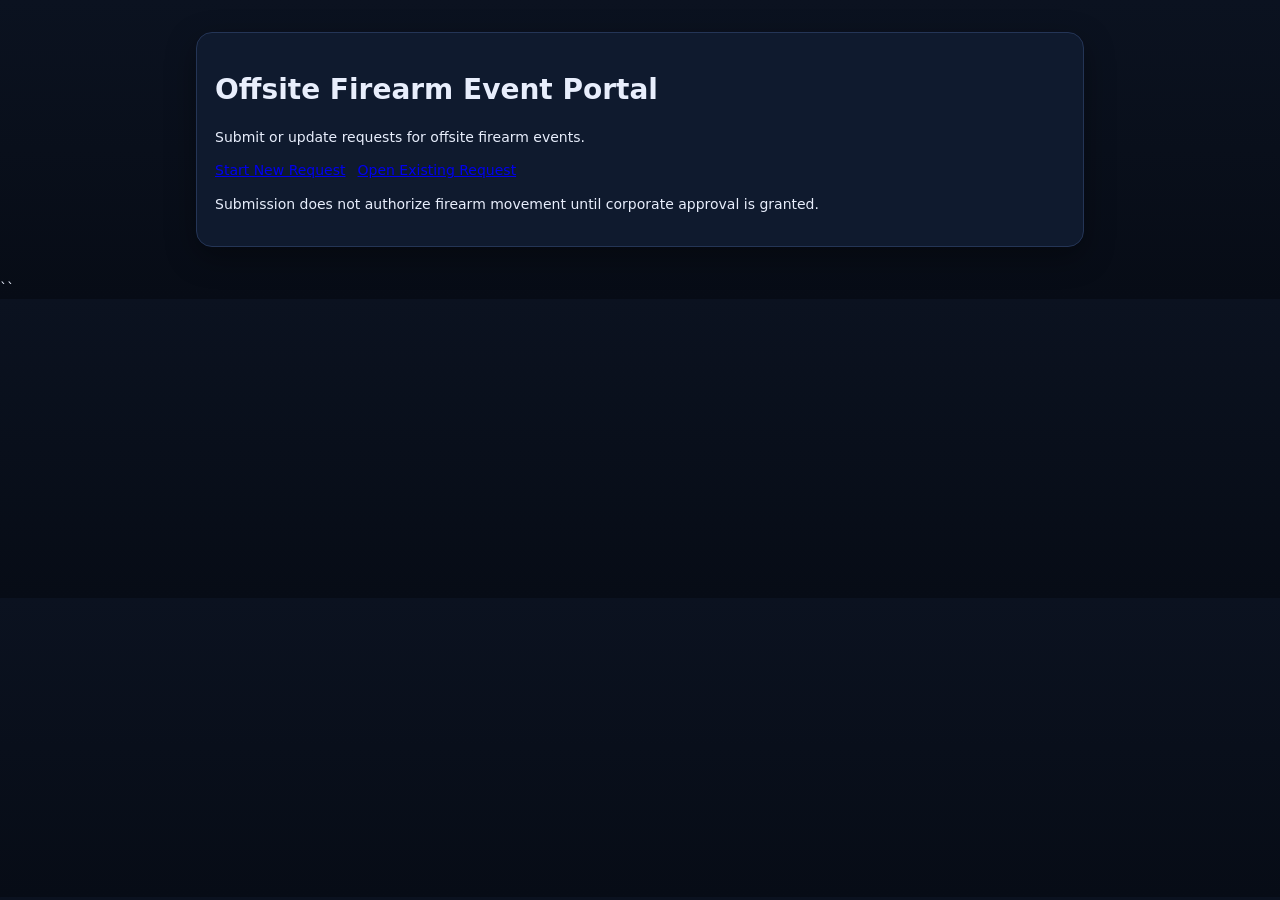
<file: index.html>
<!doctype html>
<html lang="en">
<head>
  <meta charset="utf-8"/>
  <meta name="viewport" content="width=device-width,initial-scale=1"/>
  <title>Offsite Firearm Event Portal</title>
  <link rel="stylesheet" href="styles.css">
</head>
<body>
  <main class="container">
    <div class="card center">
      <h1>Offsite Firearm Event Portal</h1>
      <p class="subtext">Submit or update requests for offsite firearm events.</p>

      <div class="actions vertical">
        <a class="btn primary" href="new-request.html">Start New Request</a>
        <a class="btn secondary" href="update-request.html">Open Existing Request</a>
      </div>

      <p class="note">
        Submission does not authorize firearm movement until corporate approval is granted.
      </p>
    </div>
  </main>
</body>
</html>
``
</file>
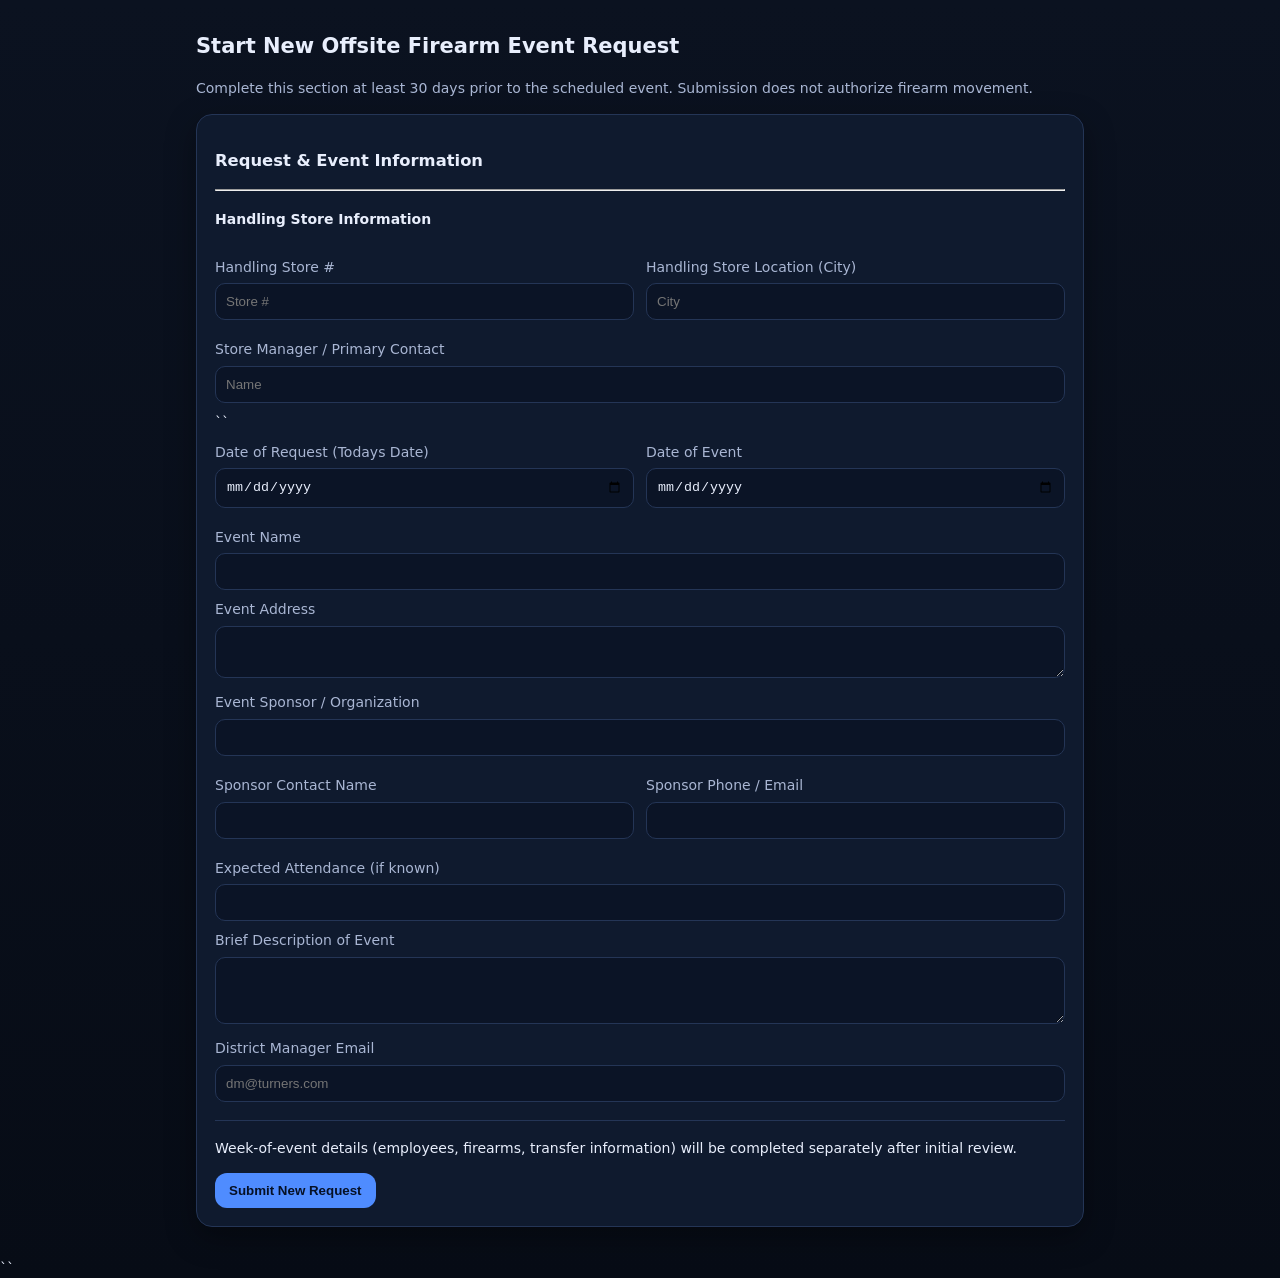
<file: new-request.html>
<!doctype html>
<html lang="en">
<head>
  <meta charset="utf-8" />
  <meta name="viewport" content="width=device-width,initial-scale=1" />
  <title>Start New Offsite Firearm Event Request</title>
  <link rel="stylesheet" href="styles.css" />
</head>

<body>
  <main class="container">

    <!-- PAGE CONTEXT HEADER -->
    <header class="page-header">
      <h2>Start New Offsite Firearm Event Request</h2>
      <p class="sub">
        Complete this section at least 30 days prior to the scheduled event.
        Submission does not authorize firearm movement.
      </p>
    </header>

    <!-- NEW REQUEST FORM -->
    <form id="newRequestForm" class="card">

      <section class="section">
        <h3>Request & Event Information</h3>
<hr class="sub-sep" />

<h4>Handling Store Information</h4>

<div class="grid-2">
  <label>
    Handling Store #
    <input
      type="text"
      name="handlingStoreNumber"
      placeholder="Store #"
      required
    />
  </label>

  <label>
    Handling Store Location (City)
    <input
      type="text"
      name="handlingStoreCity"
      placeholder="City"
      required
    />
  </label>
</div>

<label>
  Store Manager / Primary Contact
  <input
    type="text"
    name="handlingStoreContact"
    placeholder="Name"
    required
  />
</label>
``
        <div class="grid-2">
          <label>
            Date of Request (Todays Date)
            <input type="date" name="requestDate" required />
          </label>

          <label>
            Date of Event
            <input type="date" name="eventDate" required />
          </label>
        </div>

        <label>
          Event Name
          <input type="text" name="eventName" required />
        </label>

        <label>
          Event Address
          <textarea name="eventAddress" rows="2" required></textarea>
        </label>

        <label>
          Event Sponsor / Organization
          <input type="text" name="sponsorOrg" required />
        </label>

        <div class="grid-2">
          <label>
            Sponsor Contact Name
            <input type="text" name="sponsorContactName" required />
          </label>

          <label>
            Sponsor Phone / Email
            <input type="text" name="sponsorContactInfo" required />
          </label>
        </div>

        <label>
          Expected Attendance (if known)
          <input type="number" name="expectedAttendance" min="0" />
        </label>

        <label>
          Brief Description of Event
          <textarea name="eventDescription" rows="3"></textarea>
        </label>

        <label>
          District Manager Email
          <input
            type="email"
            name="dmEmail"
            placeholder="dm@turners.com"
            required
          />
        </label>
      </section>

      <hr class="sep" />

      <section class="section">
        <p class="note">
          Week‑of‑event details (employees, firearms, transfer information)
          will be completed separately after initial review.
        </p>
      </section>

      <div class="actions">
        <button type="submit">Submit New Request</button>
        <span class="status" id="formStatus" aria-live="polite"></span>
      </div>

    </form>

  </main>

  <!-- SHARED SCRIPT -->
  <script src="app.js"></script>
</body>
</html>
``
</file>
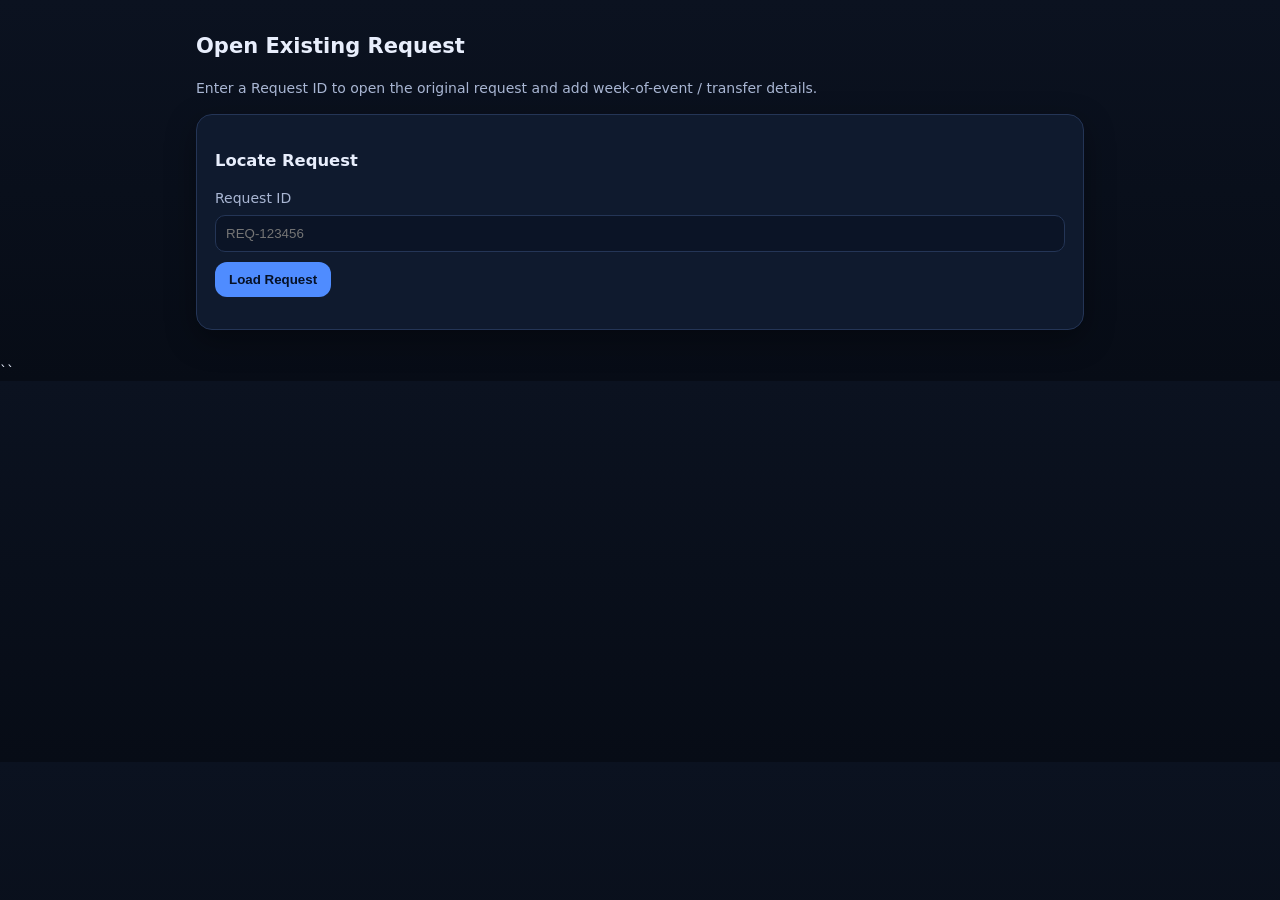
<file: update-request.html>
<!doctype html>
<html lang="en">
<head>
  <meta charset="utf-8" />
  <meta name="viewport" content="width=device-width,initial-scale=1" />
  <title>Update Existing Request</title>
  <link rel="stylesheet" href="styles.css" />
</head>

<body>
  <main class="container">

    <header class="page-header">
      <h2>Open Existing Request</h2>
      <p class="sub">
        Enter a Request ID to open the original request and add week-of-event / transfer details.
      </p>
    </header>

    <!-- LOOKUP -->
    <div class="card">
      <h3>Locate Request</h3>

      <label>
        Request ID
        <input type="text" id="requestIdInput" placeholder="REQ-123456" />
      </label>

      <button type="button" id="loadRequestBtn" class="btn secondary">
        Load Request
      </button>

      <p id="loadStatus" class="status" aria-live="polite"></p>
    </div>

    <!-- ORIGINAL REQUEST (READ-ONLY SUMMARY) -->
    <div id="requestSummary" class="card" style="display:none">
      <h3>Original Request (Read-Only)</h3>

      <p><strong>Request ID:</strong> <span id="summaryRequestId"></span></p>

      <div class="grid-2">
        <p><strong>Date of Request:</strong> <span id="summaryRequestDate"></span></p>
        <p><strong>Date of Event:</strong> <span id="summaryEventDate"></span></p>
      </div>

      <p><strong>Event Name:</strong> <span id="summaryEventName"></span></p>
      <p><strong>Event Address:</strong> <span id="summaryEventAddress"></span></p>

      <div class="grid-2">
        <p><strong>Event Sponsor / Org:</strong> <span id="summarySponsorOrg"></span></p>
        <p><strong>Sponsor Contact:</strong> <span id="summarySponsorContact"></span></p>
      </div>

      <div class="grid-2">
        <p><strong>Handling Store:</strong> <span id="summaryHandlingStore"></span></p>
        <p><strong>Store Contact:</strong> <span id="summaryHandlingContact"></span></p>
      </div>

      <p><strong>DM Email (Routing):</strong> <span id="summaryDMEmail"></span></p>

      <p><strong>Event Description:</strong><br />
        <span id="summaryDescription"></span>
      </p>
    </div>

    <!-- UPDATE SECTION -->
    <form id="updateForm" class="card" style="display:none">

      <section class="section">
        <h3>Turner’s Employees & Firearms (Week of Event)</h3>

        <label>
          Turner’s Employees Attending
          <textarea id="employeesAttending" name="employeesAttending" rows="3"></textarea>
        </label>

        <div class="grid-2">
          <label>
            Number of Firearms
            <input id="gunCount" type="number" name="gunCount" min="0" />
          </label>

          <label>
            Ownership Status
            <select id="ownershipStatus" name="ownershipStatus">
              <option value="">Select…</option>
              <option>Paid For</option>
              <option>Turner’s Owned</option>
              <option>Mixed</option>
            </select>
          </label>
        </div>

        <label>
          Brief Description of Firearms Being Taken
          <textarea id="firearmDescription" name="firearmDescription" rows="3"></textarea>
        </label>

        <label>
          How are the firearms getting to the event?
          <select id="transportMethod" name="transportMethod">
            <option value="">Select…</option>
            <option>Store Vehicle</option>
            <option>Employee Vehicle</option>
            <option>Other</option>
          </select>
        </label>
      </section>

      <hr class="sep" />

      <section class="section">
        <h3>Transfer Information</h3>

        <div class="grid-2">
          <label>
            Receiving Store #
            <input id="receivingStoreNumber" type="text" name="receivingStoreNumber" />
          </label>

          <label>
            Transfer #
            <input id="transferNumber" type="text" name="transferNumber" />
          </label>
        </div>
      </section>

      <div class="actions">
        <button type="submit">Save Week-of-Event Update</button>
        <span id="updateStatus" class="status" aria-live="polite"></span>
      </div>

    </form>

  </main>

  <script src="app.js"></script>
</body>
</html>
``
</file>
<file: styles.css>
:root { --bg:#0b1220; --card:#0f1a2e; --text:#e8eefc; --muted:#a9b6d3; --line:#243556; --accent:#4f8cff; }
*{box-sizing:border-box} body{margin:0;font:14px/1.4 system-ui,Segoe UI,Arial;background:linear-gradient(180deg,#0b1220,#070c16);color:var(--text)}
.container{max-width:920px;margin:32px auto;padding:0 16px}
.header h1{margin:0 0 6px;font-size:26px}
.sub{margin:0 0 16px;color:var(--muted)}
.card{background:var(--card);border:1px solid var(--line);border-radius:16px;padding:18px;box-shadow:0 10px 30px rgba(0,0,0,.35)}
.section h2{margin:0 0 10px;font-size:16px}
label{display:block;margin:10px 0;color:var(--muted)}
input,textarea,select{width:100%;margin-top:6px;padding:10px 10px;border-radius:10px;border:1px solid var(--line);background:#0b1426;color:var(--text)}
textarea{resize:vertical}
.grid-2{display:grid;grid-template-columns:1fr 1fr;gap:12px}
.sep{border:0;border-top:1px solid var(--line);margin:18px 0}
.actions{display:flex;gap:12px;align-items:center;margin-top:6px}
button{background:var(--accent);color:#061126;border:0;border-radius:12px;padding:10px 14px;font-weight:700;cursor:pointer}
button:hover{filter:brightness(1.06)}
.status{color:var(--muted)}
@media (max-width:720px){.grid-2{grid-template-columns:1fr}}
</file>
